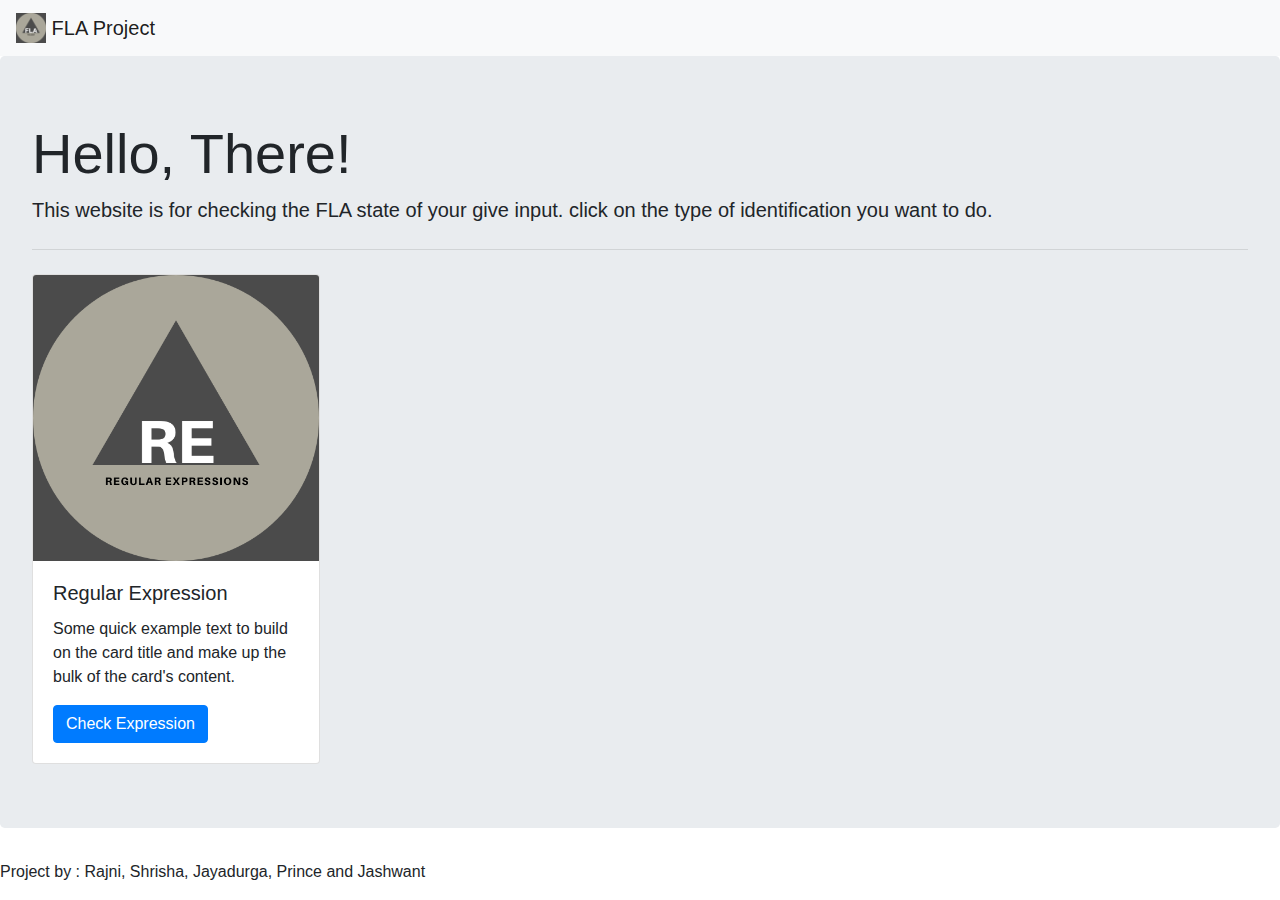
<file: templates/index.html>
<!DOCTYPE html>
<html lang="en" dir="ltr">
  <head>
<meta charset="utf-8">
<link rel="stylesheet" href="https://stackpath.bootstrapcdn.com/bootstrap/4.5.2/css/bootstrap.min.css" integrity="sha384-JcKb8q3iqJ61gNV9KGb8thSsNjpSL0n8PARn9HuZOnIxN0hoP+VmmDGMN5t9UJ0Z" crossorigin="anonymous">
<link rel="stylesheet" href="style.css">
  <title></title>
  </head>
  <body>
    <!-- Image and text -->
    <nav class="navbar navbar-light bg-light">
      <a class="navbar-brand" href="index.html">
        <img src="FLA.png" width="30" height="30" class="d-inline-block align-top" alt="" loading="lazy">
        FLA Project
      </a>
    </nav>

    <div class="jumbotron">
      <h1 class="display-4">Hello, There!</h1>
      <p class="lead">This website is for checking the FLA state of your give input. click on the type of identification you want to do.</p>
      <hr class="my-4">
<!--
<div class="container">


    <img src="DFA.png" class="card-img-top" alt="...">
    <div class="card-body">
      <h5 class="card-title">DFA</h5>
      <p class="card-text">Some quick example text to build on the card title and make up the bulk of the card's content.</p>
      <a href="DFA.html" class="btn btn-primary">Check Expression</a>
    </div>
  </div>

  <div class="card" style="width: 18rem;">
<img src="NFA.png" class="card-img-top" alt="...">
<div class="card-body">
  <h5 class="card-title">NFA</h5>
  <p class="card-text">Some quick example text to build on the card title and make up the bulk of the card's content.</p>
  <a href="Sample.html" class="btn btn-primary">Check Expression</a>
</div>
</div>
-->

<div class="card" style="width: 18rem;">
  <img src="RE.png" class="card-img-top" alt="...">
  <div class="card-body">
    <h5 class="card-title">Regular Expression</h5>
    <p class="card-text">Some quick example text to build on the card title and make up the bulk of the card's content.</p>
    <a href="http://127.0.0.1:8000/" class="btn btn-primary">Check Expression</a>
  </div>
</div>
</div>
</div>

<footer>Project by : Rajni, Shrisha, Jayadurga, Prince and Jashwant</footer>
    <script src="https://code.jquery.com/jquery-3.5.1.slim.min.js" integrity="sha384-DfXdz2htPH0lsSSs5nCTpuj/zy4C+OGpamoFVy38MVBnE+IbbVYUew+OrCXaRkfj" crossorigin="anonymous"></script>
    <script src="https://cdn.jsdelivr.net/npm/popper.js@1.16.1/dist/umd/popper.min.js" integrity="sha384-9/reFTGAW83EW2RDu2S0VKaIzap3H66lZH81PoYlFhbGU+6BZp6G7niu735Sk7lN" crossorigin="anonymous"></script>
    <script src="https://stackpath.bootstrapcdn.com/bootstrap/4.5.2/js/bootstrap.min.js" integrity="sha384-B4gt1jrGC7Jh4AgTPSdUtOBvfO8shuf57BaghqFfPlYxofvL8/KUEfYiJOMMV+rV" crossorigin="anonymous"></script>
  </body>
</html>
</file>
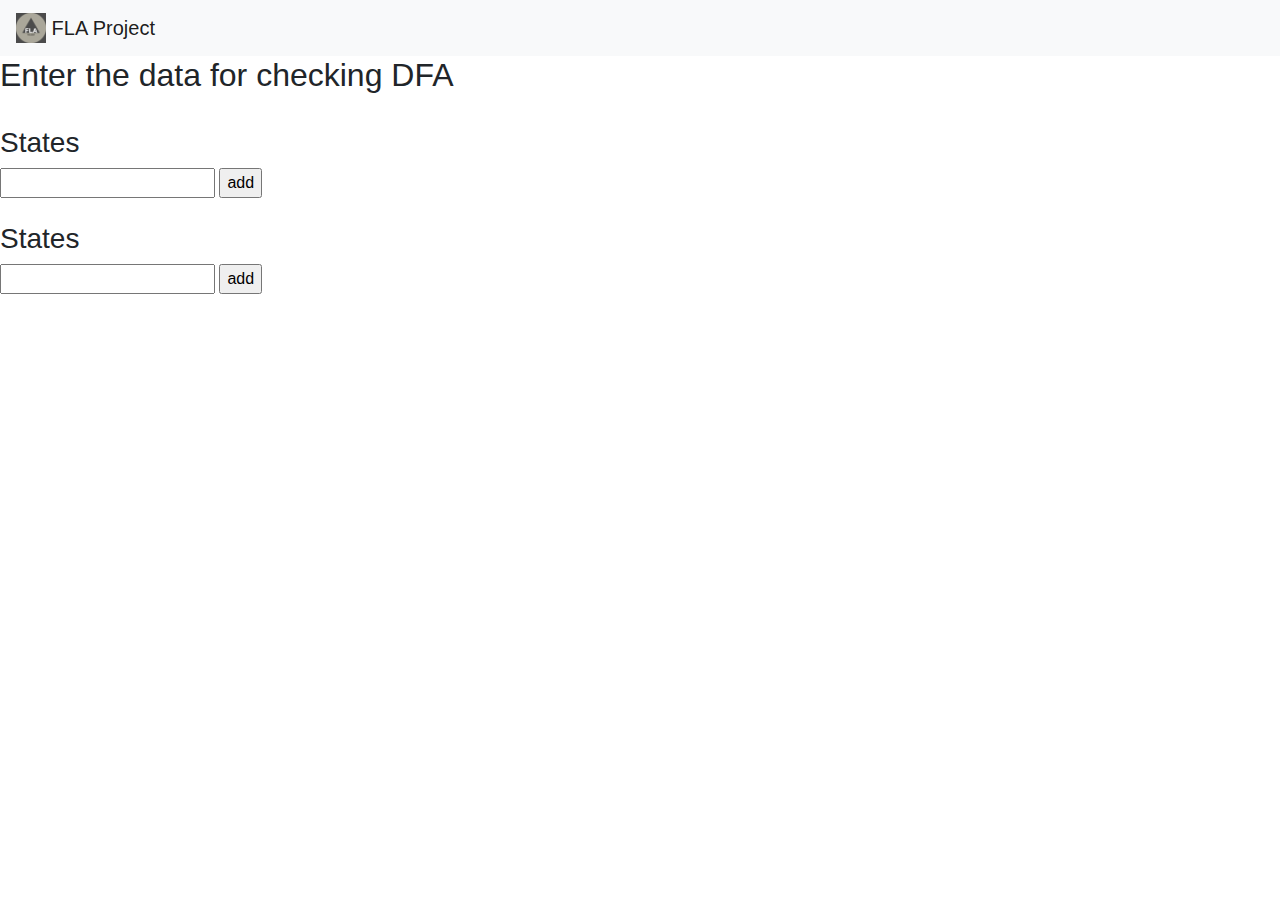
<file: templates/DFA.html>
<!DOCTYPE html>
<html lang="en" dir="ltr">
  <head>
    <meta charset="utf-8">
    <link rel="stylesheet" href="https://stackpath.bootstrapcdn.com/bootstrap/4.5.2/css/bootstrap.min.css" integrity="sha384-JcKb8q3iqJ61gNV9KGb8thSsNjpSL0n8PARn9HuZOnIxN0hoP+VmmDGMN5t9UJ0Z" crossorigin="anonymous">
    <title></title>


    <script language="Javascript">
		function add(type) {

	//Create an input type dynamically.
	var element = document.createElement("input");
	element.setAttribute("name", type);

var foo = document.getElementById("fooBar");
foo.appendChild(element);

var fool = document.getElementById("foolbar");
fool.appendChild(element);
}
		</script>
  </head>
  <body>
      <nav class="navbar navbar-light bg-light">
      <a class="navbar-brand" href="index.html">
        <img src="FLA.png" width="30" height="30" class="d-inline-block align-top" alt="" loading="lazy">
        FLA Project
      </a>
</nav>
<h2>Enter the data for checking DFA</h2>
<div class="abc">


<form>
  		<br/>
  		<h3>States</h3>
  		<input type="text" name="element"> </text>
      <input type="button" value="add" onclick="add(document.forms[0].element.value)"/>
  		<span id="fooBar">&nbsp;</span>
</form>
</div>

<form>
      		<br/>
      		<h3>States</h3>
      		<input type="text" name="element"> </text>
          <input type="button" value="add" onclick="add(document.forms[0].element.value)"/>
      		<span id="foolBar">&nbsp;</span>
</form>

<script src="https://code.jquery.com/jquery-3.5.1.slim.min.js" integrity="sha384-DfXdz2htPH0lsSSs5nCTpuj/zy4C+OGpamoFVy38MVBnE+IbbVYUew+OrCXaRkfj" crossorigin="anonymous"></script>
<script src="https://cdn.jsdelivr.net/npm/popper.js@1.16.1/dist/umd/popper.min.js" integrity="sha384-9/reFTGAW83EW2RDu2S0VKaIzap3H66lZH81PoYlFhbGU+6BZp6G7niu735Sk7lN" crossorigin="anonymous"></script>
<script src="https://stackpath.bootstrapcdn.com/bootstrap/4.5.2/js/bootstrap.min.js" integrity="sha384-B4gt1jrGC7Jh4AgTPSdUtOBvfO8shuf57BaghqFfPlYxofvL8/KUEfYiJOMMV+rV" crossorigin="anonymous"></script>
  </body>
</html>
</file>
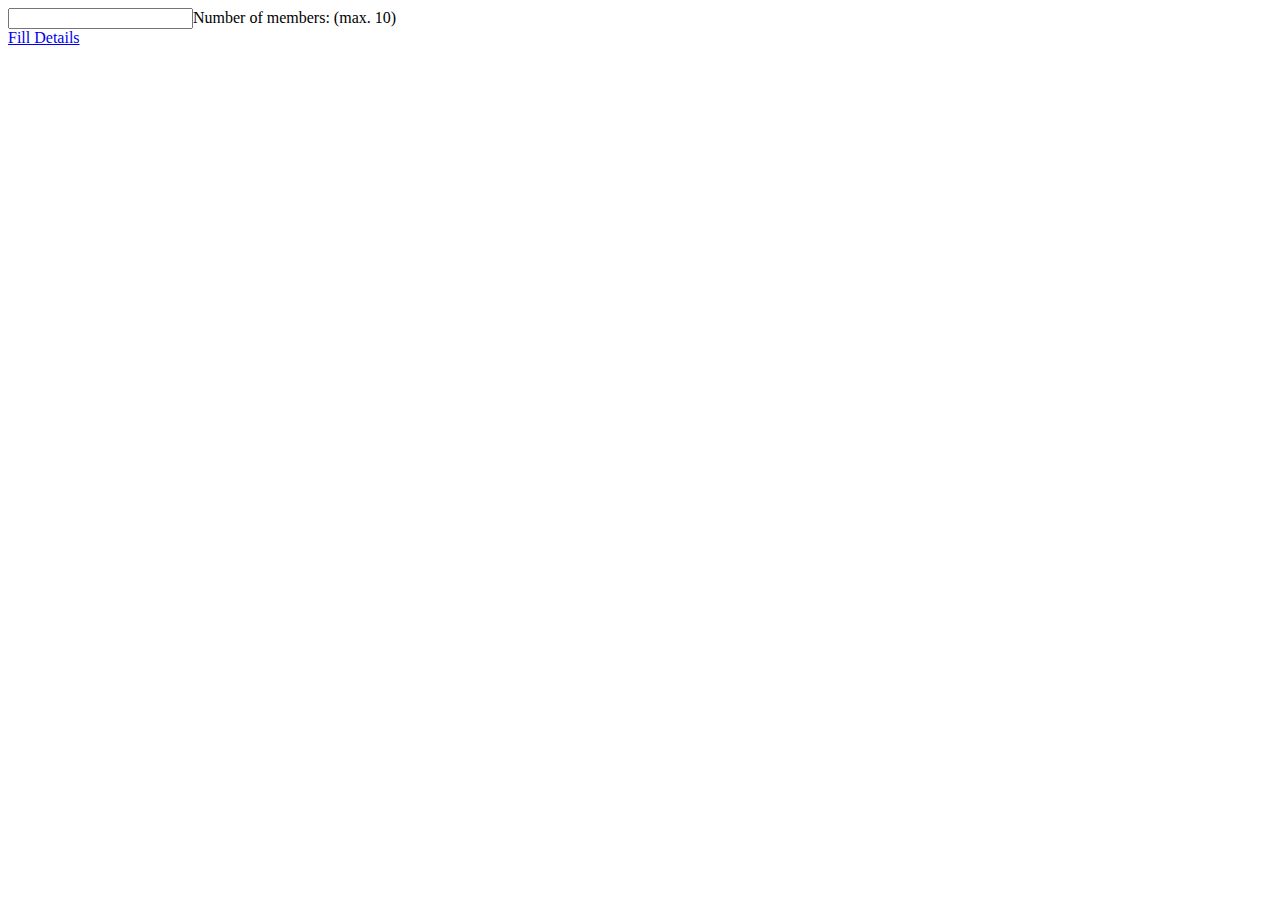
<file: templates/Sample.html>
<html>
<head>
    <script type='text/javascript'>
        function addFields(){
            // Number of inputs to create
            var number = document.getElementById("member").value;
            // Container <div> where dynamic content will be placed
            var container = document.getElementById("container");
            // Clear previous contents of the container
            while (container.hasChildNodes()) {
                container.removeChild(container.lastChild);
            }
            for (i=0;i<number;i++){
                // Append a node with a random text
                container.appendChild(document.createTextNode("Member " + (i+1)));
                // Create an <input> element, set its type and name attributes
                var input = document.createElement("input");
                input.type = "text";
                input.name = "member" + i;
                container.appendChild(input);
                // Append a line break
                container.appendChild(document.createElement("br"));
            }
        }
    </script>
</head>
<body>
    <input type="text" id="member" name="member" value="">Number of members: (max. 10)<br />
    <a href="#" id="filldetails" onclick="addFields()">Fill Details</a>
    <div id="container"/>
</body>
</html>
</file>
<file: templates/style.css>
.container
{
 display:grid;
 grid-template-columns: 300px 300px 300px;
 grid-gap: 100px:
}
</file>
